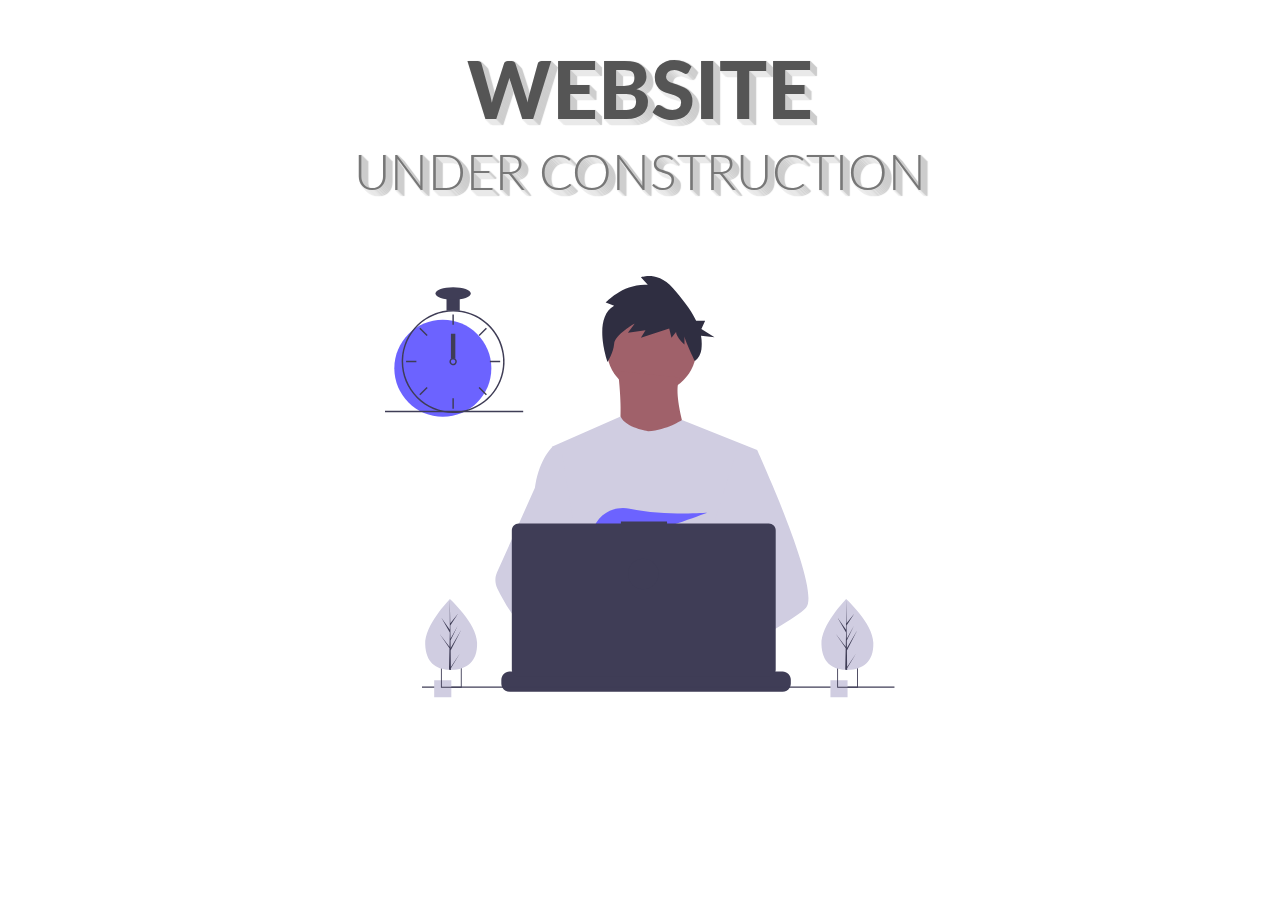
<file: index.html>
<!DOCTYPE html>
<html lang="en">
  <head>
    <meta charset="UTF-8" />
    <meta name="viewport" content="width=device-width, initial-scale=1.0" />
    <meta http-equiv="X-UA-Compatible" content="ie=edge" />

    <!-- Bootstrap -->
    <link
      rel="stylesheet"
      href="https://stackpath.bootstrapcdn.com/bootstrap/4.3.1/css/bootstrap.min.css"
      integrity="sha384-ggOyR0iXCbMQv3Xipma34MD+dH/1fQ784/j6cY/iJTQUOhcWr7x9JvoRxT2MZw1T"
      crossorigin="anonymous"
    />
    <!-- Fonts -->
    <link
      href="https://fonts.googleapis.com/css?family=Lato:400,900&display=swap"
      rel="stylesheet"
    />
    <!-- Material ui icons - google web fonts -->
    <link href="https://fonts.googleapis.com/icon?family=Material+Icons"
      rel="stylesheet">
    <!-- CSS -->
    <link rel="stylesheet" href="style.css" />
    <title>Document</title>
  </head>
  <body>
    <div class="container">
      <div class="row justify-content-center">
        <div class="col-md-10 main-title">
          <h1>Website</h1>
          <h2>under construction</h2>
        </div>
      </div>
      <div class="row align-items-center">
        <div class="col-sm-10 col-md-6 col-lg-6 svg-img p-5">
          <svg
            viewBox="0 0 834 690"
            fill="none"
            xmlns="http://www.w3.org/2000/svg"
          >
            <g id="undraw_dev_productivity_umsq 1" clip-path="url(#clip0)">
              <g id="man">
                <path
                  id="Vector"
                  d="M435.922 191.941C476.534 191.941 509.458 159.018 509.458 118.405C509.458 77.7923 476.534 44.869 435.922 44.869C395.309 44.869 362.385 77.7923 362.385 118.405C362.385 159.018 395.309 191.941 435.922 191.941Z"
                  fill="#A0616A"
                />
                <path
                  id="Vector_2"
                  d="M381.036 155.173C381.036 155.173 394.891 259.616 373.576 271.339C352.261 283.062 500.399 284.128 500.399 284.128C500.399 284.128 467.361 193.54 482.281 165.831L381.036 155.173Z"
                  fill="#A0616A"
                />
                <path
                  id="Vector_3"
                  d="M608.57 284.656L596.25 340.756L570.2 459.446L569.42 465.946L560.43 541.196L554.45 591.186L550.44 624.766C526.06 637.296 508.39 645.946 508.39 645.946C508.39 645.946 506.87 638.326 504.42 628.576C487.31 633.706 455.65 642.216 428.82 643.916C438.59 654.806 443.08 665.036 436.99 672.586C418.61 695.346 342.73 647.666 316.19 629.886C315.572 634.143 315.338 638.447 315.49 642.746L295.18 627.126L297.19 591.186L300.58 530.376L304.84 454.116C303.497 450.851 302.371 447.5 301.47 444.086C295.25 421.966 287.7 377.796 281.91 340.756C277.25 310.946 273.75 285.756 273.01 280.396C272.91 279.696 272.86 279.336 272.86 279.336L385.29 229.656C393.28 248.186 430.59 253.756 430.59 253.756C461.5 251.626 485.73 235.326 485.73 235.326L608.57 284.656Z"
                  fill="#D0CDE1"
                />
                <path
                  id="Vector_4"
                  d="M374.746 48.8468L360.997 43.3423C360.997 43.3423 389.746 11.6915 429.744 14.4439L418.494 2.05865C418.494 2.05865 445.993 -8.95021 470.992 19.9482C484.134 35.1394 499.339 52.996 508.817 73.1112H523.542L517.396 86.643L538.906 100.175L516.828 97.7442C518.144 105.154 518.346 112.719 517.428 120.189C516.48 127.661 512.667 134.473 506.793 139.187C506.793 139.187 489.741 103.891 489.741 98.387V112.148C489.741 112.148 475.992 99.7631 475.992 91.5065L468.492 101.139L464.742 86.0019L418.494 101.139L425.994 88.7543L397.245 92.8826L408.495 77.7452C408.495 77.7452 375.997 95.6348 374.746 110.772C373.497 125.909 363.984 140.253 363.984 140.253C363.984 140.253 338.498 69.4885 374.746 48.8468Z"
                  fill="#2F2E41"
                />
                <g id="rightHand">
                  <path
                    id="Vector_5"
                    d="M516.92 624.636C516.92 624.636 512.16 626.266 504.42 628.576C487.31 633.706 455.65 642.216 428.82 643.916C405.72 645.396 386.2 641.836 382.63 626.766C381.1 620.286 383.27 614.956 388 610.576C402.12 597.486 439 592.796 468.25 591.186C476.51 590.736 484.15 590.526 490.51 590.446C501.31 590.306 508.39 590.526 508.39 590.526L508.56 591.186L516.92 624.636Z"
                    fill="#A0616A"
                  />
                  <path
                    id="Vector_6"
                    d="M688.5 542.566C681.01 550.686 662.45 562.916 639.95 576.156C631.58 581.076 622.67 586.146 613.58 591.186C591.89 603.216 569.18 615.136 550.44 624.766C526.06 637.296 508.39 645.946 508.39 645.946C508.39 645.946 506.87 638.326 504.42 628.576C501.14 615.526 496.2 598.656 491.05 591.186C490.87 590.926 490.69 590.686 490.51 590.446C489.01 588.476 487.5 587.326 486.01 587.326L560.43 541.196L592.59 521.256L569.42 465.946L540.36 396.566L557.9 340.756L575.53 284.656H608.57C608.57 284.656 619.51 308.536 633.5 341.836C635.59 346.816 637.75 352.006 639.95 357.366C668.73 427.366 704.61 525.116 688.5 542.566Z"
                    fill="#D0CDE1"
                  />
                </g>
                <g id="leftHand">
                  <path
                    id="Vector_7"
                    d="M436.99 672.586C418.61 695.346 342.73 647.666 316.19 629.886C310.41 626.016 306.97 623.566 306.97 623.566L331.25 591.186L338.94 580.936C338.94 580.936 345.82 584.586 355.99 590.526C356.36 590.746 356.73 590.966 357.11 591.186C365.88 596.336 376.89 603.066 388 610.576C403.33 620.946 418.83 632.776 428.82 643.916C438.59 654.806 443.08 665.036 436.99 672.586Z"
                    fill="#A0616A"
                  />
                  <path
                    id="Vector_8"
                    d="M355.99 590.526C353.276 590.516 350.567 590.736 347.89 591.186C324.9 595.136 318.12 615.946 316.19 629.886C315.572 634.143 315.338 638.447 315.49 642.746L295.18 627.126L287.78 621.436C269.97 615.226 254.1 604.196 240.34 591.186C228.403 579.7 217.695 567.001 208.39 553.296C199.122 539.788 190.86 525.616 183.67 510.896C181.664 506.788 180.586 502.29 180.512 497.719C180.437 493.148 181.369 488.617 183.24 484.446L208.39 428.396L245.15 346.476C245.42 344.526 245.717 342.619 246.04 340.756C253.33 298.956 272.86 280.396 272.86 280.396H287.78L297.76 340.756L310.16 415.746L301.47 444.086L281.39 509.536L300.58 530.376L355.99 590.526Z"
                    fill="#D0CDE1"
                  />
                </g>
                <path
                  id="Vector_9"
                  d="M372.877 415.806L385.631 430.687C390.37 429.783 395.319 428.721 400.416 427.529L396.752 415.806L405.71 426.256C459.707 412.976 526.637 387.155 526.637 387.155C526.637 387.155 454.38 392.453 400.428 380.666C376.558 375.451 351.998 387.284 342.202 409.669C336.509 422.679 337.403 433.952 357.596 433.952C364.419 433.835 371.224 433.195 377.949 432.037L372.877 415.806Z"
                  fill="#6C63FF"
                />
              </g>
              <g id="allOther">
                <path
                  id="Vector_10"
                  d="M663.65 660.386V666.456C663.654 668.122 663.345 669.774 662.74 671.326C662.472 672.018 662.147 672.687 661.77 673.326C660.579 675.327 658.887 676.983 656.863 678.133C654.838 679.283 652.549 679.887 650.22 679.886H203.67C201.342 679.887 199.053 679.283 197.028 678.133C195.003 676.983 193.312 675.327 192.12 673.326C191.743 672.687 191.419 672.018 191.15 671.326C190.546 669.774 190.237 668.122 190.24 666.456V660.386C190.24 658.622 190.587 656.876 191.262 655.246C191.936 653.616 192.926 652.136 194.173 650.889C195.42 649.641 196.901 648.652 198.53 647.977C200.16 647.303 201.907 646.956 203.67 646.956H229.41V644.126C229.41 644.053 229.425 643.98 229.453 643.912C229.481 643.844 229.522 643.782 229.574 643.73C229.626 643.678 229.688 643.637 229.756 643.608C229.824 643.58 229.897 643.566 229.97 643.566H243.4C243.474 643.566 243.547 643.58 243.615 643.608C243.683 643.637 243.745 643.678 243.797 643.73C243.849 643.782 243.89 643.844 243.918 643.912C243.946 643.98 243.96 644.053 243.96 644.126V646.956H252.35V644.126C252.35 644.053 252.365 643.98 252.393 643.912C252.421 643.844 252.462 643.782 252.514 643.73C252.566 643.678 252.628 643.637 252.696 643.608C252.764 643.58 252.837 643.566 252.91 643.566H266.34C266.414 643.566 266.487 643.58 266.555 643.608C266.623 643.637 266.684 643.678 266.736 643.73C266.789 643.782 266.83 643.844 266.858 643.912C266.886 643.98 266.9 644.053 266.9 644.126V646.956H275.3V644.126C275.3 644.053 275.315 643.98 275.343 643.912C275.371 643.844 275.412 643.782 275.464 643.73C275.516 643.678 275.578 643.637 275.646 643.608C275.714 643.58 275.787 643.566 275.86 643.566H289.29C289.364 643.566 289.437 643.58 289.505 643.608C289.573 643.637 289.634 643.678 289.687 643.73C289.739 643.782 289.78 643.844 289.808 643.912C289.836 643.98 289.85 644.053 289.85 644.126V646.956H298.24V644.126C298.24 644.053 298.255 643.98 298.283 643.912C298.311 643.844 298.352 643.782 298.404 643.73C298.456 643.678 298.518 643.637 298.586 643.608C298.654 643.58 298.727 643.566 298.8 643.566H312.23C312.304 643.566 312.377 643.58 312.445 643.608C312.513 643.637 312.574 643.678 312.626 643.73C312.679 643.782 312.72 643.844 312.748 643.912C312.776 643.98 312.79 644.053 312.79 644.126V646.956H321.18V644.126C321.18 644.053 321.195 643.98 321.223 643.912C321.251 643.844 321.292 643.782 321.344 643.73C321.396 643.678 321.458 643.637 321.526 643.608C321.594 643.58 321.667 643.566 321.74 643.566H335.17C335.244 643.566 335.317 643.58 335.385 643.608C335.453 643.637 335.514 643.678 335.566 643.73C335.619 643.782 335.66 643.844 335.688 643.912C335.716 643.98 335.73 644.053 335.73 644.126V646.956H344.13V644.126C344.13 644.053 344.145 643.98 344.173 643.912C344.201 643.844 344.242 643.782 344.294 643.73C344.346 643.678 344.408 643.637 344.476 643.608C344.544 643.58 344.617 643.566 344.69 643.566H358.12C358.194 643.566 358.267 643.58 358.335 643.608C358.403 643.637 358.464 643.678 358.516 643.73C358.569 643.782 358.61 643.844 358.638 643.912C358.666 643.98 358.68 644.053 358.68 644.126V646.956H367.07V644.126C367.07 644.053 367.085 643.98 367.113 643.912C367.141 643.844 367.182 643.782 367.234 643.73C367.286 643.678 367.348 643.637 367.416 643.608C367.484 643.58 367.557 643.566 367.63 643.566H472.83C472.904 643.566 472.977 643.58 473.045 643.608C473.113 643.637 473.174 643.678 473.227 643.73C473.279 643.782 473.32 643.844 473.348 643.912C473.376 643.98 473.39 644.053 473.39 644.126V646.956H481.79V644.126C481.79 644.053 481.805 643.98 481.833 643.912C481.861 643.844 481.902 643.782 481.954 643.73C482.006 643.678 482.068 643.637 482.136 643.608C482.204 643.58 482.277 643.566 482.35 643.566H495.78C495.928 643.568 496.07 643.627 496.175 643.732C496.279 643.836 496.339 643.978 496.34 644.126V646.956H504.73V644.126C504.73 644.053 504.745 643.98 504.773 643.912C504.801 643.844 504.842 643.782 504.894 643.73C504.946 643.678 505.008 643.637 505.076 643.608C505.144 643.58 505.217 643.566 505.29 643.566H518.72C518.794 643.566 518.867 643.58 518.935 643.608C519.003 643.637 519.065 643.678 519.117 643.73C519.169 643.782 519.21 643.844 519.238 643.912C519.266 643.98 519.28 644.053 519.28 644.126V646.956H527.67V644.126C527.67 644.053 527.685 643.98 527.713 643.912C527.741 643.844 527.782 643.782 527.834 643.73C527.886 643.678 527.948 643.637 528.016 643.608C528.084 643.58 528.157 643.566 528.23 643.566H541.66C541.734 643.566 541.807 643.58 541.875 643.608C541.943 643.637 542.005 643.678 542.057 643.73C542.109 643.782 542.15 643.844 542.178 643.912C542.206 643.98 542.22 644.053 542.22 644.126V646.956H550.62V644.126C550.62 644.053 550.635 643.98 550.663 643.912C550.691 643.844 550.732 643.782 550.784 643.73C550.836 643.678 550.898 643.637 550.966 643.608C551.034 643.58 551.107 643.566 551.18 643.566H564.61C564.757 643.568 564.898 643.628 565.001 643.733C565.104 643.838 565.161 643.979 565.16 644.126V646.956H573.56V644.126C573.56 644.053 573.575 643.98 573.603 643.912C573.631 643.844 573.672 643.782 573.724 643.73C573.776 643.678 573.838 643.637 573.906 643.608C573.974 643.58 574.047 643.566 574.12 643.566H587.55C587.624 643.566 587.697 643.58 587.765 643.608C587.833 643.637 587.895 643.678 587.947 643.73C587.999 643.782 588.04 643.844 588.068 643.912C588.096 643.98 588.111 644.053 588.11 644.126V646.956H596.5V644.126C596.5 644.053 596.515 643.98 596.543 643.912C596.571 643.844 596.612 643.782 596.664 643.73C596.716 643.678 596.778 643.637 596.846 643.608C596.914 643.58 596.987 643.566 597.06 643.566H610.49C610.564 643.566 610.637 643.58 610.705 643.608C610.773 643.637 610.835 643.678 610.887 643.73C610.939 643.782 610.98 643.844 611.008 643.912C611.036 643.98 611.051 644.053 611.05 644.126V646.956H650.22C651.984 646.956 653.731 647.303 655.36 647.977C656.99 648.652 658.471 649.641 659.718 650.889C660.965 652.136 661.954 653.616 662.629 655.246C663.304 656.876 663.651 658.622 663.65 660.386Z"
                  fill="#3F3D56"
                />
                <path
                  id="Vector_11"
                  d="M833.5 671.326H60.5002V673.326H833.5V671.326Z"
                  fill="#3F3D56"
                />
                <path
                  id="Vector_12"
                  d="M627.695 404.757H461.252V401.326H385.78V404.757H218.651C215.665 404.757 212.801 405.943 210.69 408.054C208.579 410.166 207.392 413.029 207.392 416.015V643.927C207.392 646.913 208.578 649.776 210.69 651.888C212.801 653.999 215.665 655.185 218.651 655.185H627.695C630.68 655.185 633.544 653.999 635.656 651.888C637.767 649.776 638.953 646.913 638.953 643.927V416.015C638.953 414.537 638.662 413.073 638.096 411.707C637.53 410.341 636.701 409.1 635.656 408.054C634.61 407.009 633.369 406.179 632.003 405.614C630.637 405.048 629.173 404.757 627.695 404.757Z"
                  fill="#3F3D56"
                />
                <path
                  id="Vector_13"
                  d="M108.446 661.223H80.446V689.223H108.446V661.223Z"
                  fill="#D0CDE1"
                />
                <path
                  id="Vector_14"
                  d="M91.45 639.223V673.223H125.45V639.223H91.45ZM123.97 671.743H92.92V640.703H123.97V671.743Z"
                  fill="#3F3D56"
                />
                <path
                  id="Vector_15"
                  d="M756.446 661.223H728.446V689.223H756.446V661.223Z"
                  fill="#D0CDE1"
                />
                <path
                  id="Vector_16"
                  d="M739.45 639.223V673.223H773.45V639.223H739.45ZM771.97 671.743H740.92V640.703H771.97V671.743Z"
                  fill="#3F3D56"
                />
                <path
                  id="Vector_17"
                  d="M94.5801 230.113C138.399 230.113 173.921 194.591 173.921 150.773C173.921 106.954 138.399 71.4324 94.5801 71.4324C50.7616 71.4324 15.2396 106.954 15.2396 150.773C15.2396 194.591 50.7616 230.113 94.5801 230.113Z"
                  fill="#6C63FF"
                />
                <path
                  id="Vector_18"
                  d="M122.229 56.49C115.045 55.5764 107.775 55.5764 100.591 56.49C84.5863 58.5914 69.5206 65.2399 57.1812 75.6466C44.8419 86.0533 35.747 99.7814 30.9756 115.202C28.8056 122.229 27.5767 129.514 27.3211 136.864C27.2851 137.886 27.261 138.92 27.261 139.954C27.2833 162.265 36.1561 183.655 51.9323 199.431C67.7084 215.208 89.0991 224.08 111.41 224.103C113.201 224.103 114.992 224.043 116.759 223.934C120.908 223.674 125.03 223.103 129.093 222.227C148.495 218.055 165.798 207.161 177.947 191.468C190.096 175.776 196.308 156.295 195.487 136.467C194.666 116.638 186.864 97.7381 173.459 83.104C160.054 68.4699 141.909 59.0436 122.229 56.49H122.229ZM137.748 217.347H137.736C130.959 219.659 123.905 221.062 116.759 221.518C114.992 221.638 113.201 221.698 111.41 221.698C89.7379 221.672 68.9613 213.051 53.6369 197.727C38.3126 182.402 29.6917 161.626 29.6652 139.954C29.6652 138.92 29.6892 137.886 29.7253 136.864C30.5517 115.744 39.5159 95.7617 54.7414 81.1009C69.9669 66.4401 90.2733 58.2371 111.41 58.209C130.776 58.2101 149.513 65.0866 164.283 77.6132C179.052 90.1399 188.895 107.503 192.057 126.61C195.22 145.716 191.496 165.325 181.55 181.942C171.604 198.559 156.082 211.106 137.748 217.347H137.748Z"
                  fill="#3F3D56"
                />
                <path
                  id="Vector_19"
                  d="M112.612 63.0175H110.208V79.8473H112.612V63.0175Z"
                  fill="#3F3D56"
                />
                <path
                  id="Vector_20"
                  d="M57.8578 84.7016L56.1577 86.4017L68.0582 98.3021L69.7582 96.6021L57.8578 84.7016Z"
                  fill="#3F3D56"
                />
                <path
                  id="Vector_21"
                  d="M34.4738 138.752V141.156H51.3035V138.752H34.4738Z"
                  fill="#3F3D56"
                />
                <path
                  id="Vector_22"
                  d="M56.1577 193.506L57.8578 195.206L69.7582 183.305L68.0582 181.605L56.1577 193.506Z"
                  fill="#3F3D56"
                />
                <path
                  id="Vector_23"
                  d="M153.061 96.602L154.762 98.3021L166.662 86.4016L164.962 84.7016L153.061 96.602Z"
                  fill="#3F3D56"
                />
                <path
                  id="Vector_24"
                  d="M171.516 138.752V141.156H188.346V138.752H171.516Z"
                  fill="#3F3D56"
                />
                <path
                  id="Vector_25"
                  d="M154.762 181.605L153.061 183.305L164.962 195.206L166.662 193.506L154.762 181.605Z"
                  fill="#3F3D56"
                />
                <path
                  id="Vector_26"
                  d="M112.612 200.06H110.208V216.89H112.612V200.06Z"
                  fill="#3F3D56"
                />
                <path
                  id="Vector_27"
                  d="M122.229 35.3686H100.591V57.0069H122.229V35.3686Z"
                  fill="#3F3D56"
                />
                <path
                  id="Vector_28"
                  d="M111.41 38.975C127.344 38.975 140.261 34.4002 140.261 28.7569C140.261 23.1136 127.344 18.5388 111.41 18.5388C95.4759 18.5388 82.5588 23.1136 82.5588 28.7569C82.5588 34.4002 95.4759 38.975 111.41 38.975Z"
                  fill="#3F3D56"
                />
                <path
                  id="Vector_29"
                  d="M226 220.44H0V222.844H226V220.44Z"
                  fill="#3F3D56"
                />
              </g>
              <g id="clock">
                <path
                  id="Vector_30"
                  d="M115.016 94.2729H107.803V135.145H115.016V94.2729Z"
                  fill="#3F3D56"
                />
                <path
                  id="Vector_31"
                  d="M115.016 135.145C113.976 134.365 112.71 133.943 111.41 133.943C110.109 133.943 108.844 134.365 107.803 135.145C107.091 135.686 106.505 136.375 106.084 137.165C105.552 138.181 105.322 139.329 105.421 140.473C105.52 141.616 105.944 142.707 106.643 143.617C107.343 144.527 108.288 145.218 109.368 145.608C110.447 145.998 111.616 146.07 112.735 145.817C113.855 145.564 114.878 144.996 115.685 144.179C116.492 143.363 117.048 142.333 117.288 141.211C117.528 140.088 117.441 138.921 117.039 137.846C116.636 136.771 115.934 135.834 115.016 135.145H115.016ZM111.41 143.56C110.454 143.557 109.539 143.176 108.863 142.501C108.187 141.825 107.806 140.909 107.803 139.954C107.808 139.224 108.03 138.513 108.441 137.91C108.793 137.4 109.271 136.989 109.828 136.718C110.385 136.447 111.003 136.324 111.622 136.361C112.241 136.398 112.84 136.595 113.361 136.931C113.881 137.267 114.306 137.732 114.595 138.281C114.883 138.83 115.025 139.444 115.007 140.063C114.988 140.683 114.811 141.288 114.49 141.818C114.17 142.349 113.718 142.788 113.179 143.093C112.639 143.399 112.03 143.559 111.41 143.56V143.56Z"
                  fill="#3F3D56"
                />
              </g>
              <g id="leftTree">
                <path
                  id="Vector_32"
                  d="M150.594 599.754C151.527 631.704 132.859 643.413 109.43 644.097C108.886 644.113 108.345 644.123 107.805 644.126C106.719 644.135 105.643 644.117 104.577 644.072C83.3891 643.193 66.6173 631.945 65.7495 602.232C64.8515 571.482 103.018 531.529 105.882 528.574L105.887 528.571C105.996 528.458 106.052 528.402 106.052 528.402C106.052 528.402 149.661 567.807 150.594 599.754Z"
                  fill="#D0CDE1"
                />
                <path
                  id="Vector_33"
                  d="M107.744 639.255L122.626 617.124L107.774 641.636L107.805 644.126C106.719 644.135 105.643 644.117 104.577 644.072L105.316 612.06L105.295 611.813L105.323 611.766L105.393 608.741L89.0953 585.078L105.374 606.477L105.432 607.116L105.989 582.93L91.9123 558.397L106.029 578.681L105.882 528.574L105.882 528.407L105.887 528.571L106.822 568.062L119.651 552.021L106.864 571.464L107.144 593.098L118.949 571.984L107.187 596.279L107.343 608.309L124.512 578.897L107.395 612.505L107.744 639.255Z"
                  fill="#3F3D56"
                />
              </g>
              <g id="righTree">
                <path
                  id="Vector_34"
                  d="M798.594 599.754C799.527 631.704 780.859 643.413 757.43 644.097C756.886 644.113 756.345 644.123 755.805 644.126C754.719 644.135 753.643 644.117 752.577 644.072C731.389 643.193 714.617 631.945 713.75 602.232C712.852 571.482 751.018 531.529 753.882 528.574L753.887 528.571C753.996 528.458 754.052 528.402 754.052 528.402C754.052 528.402 797.661 567.807 798.594 599.754Z"
                  fill="#D0CDE1"
                />
                <path
                  id="Vector_35"
                  d="M755.744 639.255L770.626 617.124L755.774 641.636L755.805 644.126C754.719 644.135 753.643 644.117 752.577 644.072L753.316 612.06L753.295 611.813L753.323 611.766L753.393 608.741L737.095 585.078L753.374 606.477L753.432 607.116L753.989 582.93L739.912 558.397L754.029 578.681L753.882 528.574L753.882 528.407L753.887 528.571L754.822 568.062L767.651 552.021L754.864 571.464L755.144 593.098L766.949 571.984L755.187 596.279L755.343 608.309L772.512 578.897L755.395 612.505L755.744 639.255Z"
                  fill="#3F3D56"
                />
              </g>
              <g id="pc-circle">
                <path
                  id="Vector_36"
                  d="M422.5 512.326C436.307 512.326 447.5 501.133 447.5 487.326C447.5 473.519 436.307 462.326 422.5 462.326C408.693 462.326 397.5 473.519 397.5 487.326C397.5 501.133 408.693 512.326 422.5 512.326Z"
                  fill="#3F3D56"
                />
              </g>
            </g>
            <defs>
              <clipPath id="clip0">
                <rect width="833.5" height="689.223" fill="white" />
              </clipPath>
            </defs>
          </svg>
        </div>
      </div>
     
    </div>
      <!-- <footer class="footer">
        <div class="container text-center">
          <span>your-website-name.com</span>
        </div>
      </footer> -->

    <!-- Optional JavaScript -->
    <!-- jQuery first, then Popper.js, then Bootstrap JS -->
    <script
      src="https://code.jquery.com/jquery-3.3.1.slim.min.js"
      integrity="sha384-q8i/X+965DzO0rT7abK41JStQIAqVgRVzpbzo5smXKp4YfRvH+8abtTE1Pi6jizo"
      crossorigin="anonymous"
    ></script>
    <script
      src="https://cdnjs.cloudflare.com/ajax/libs/popper.js/1.14.3/umd/popper.min.js"
      integrity="sha384-ZMP7rVo3mIykV+2+9J3UJ46jBk0WLaUAdn689aCwoqbBJiSnjAK/l8WvCWPIPm49"
      crossorigin="anonymous"
    ></script>
    <script
      src="https://stackpath.bootstrapcdn.com/bootstrap/4.1.3/js/bootstrap.min.js"
      integrity="sha384-ChfqqxuZUCnJSK3+MXmPNIyE6ZbWh2IMqE241rYiqJxyMiZ6OW/JmZQ5stwEULTy"
      crossorigin="anonymous"
    ></script>
  </body>
</html>
</file>
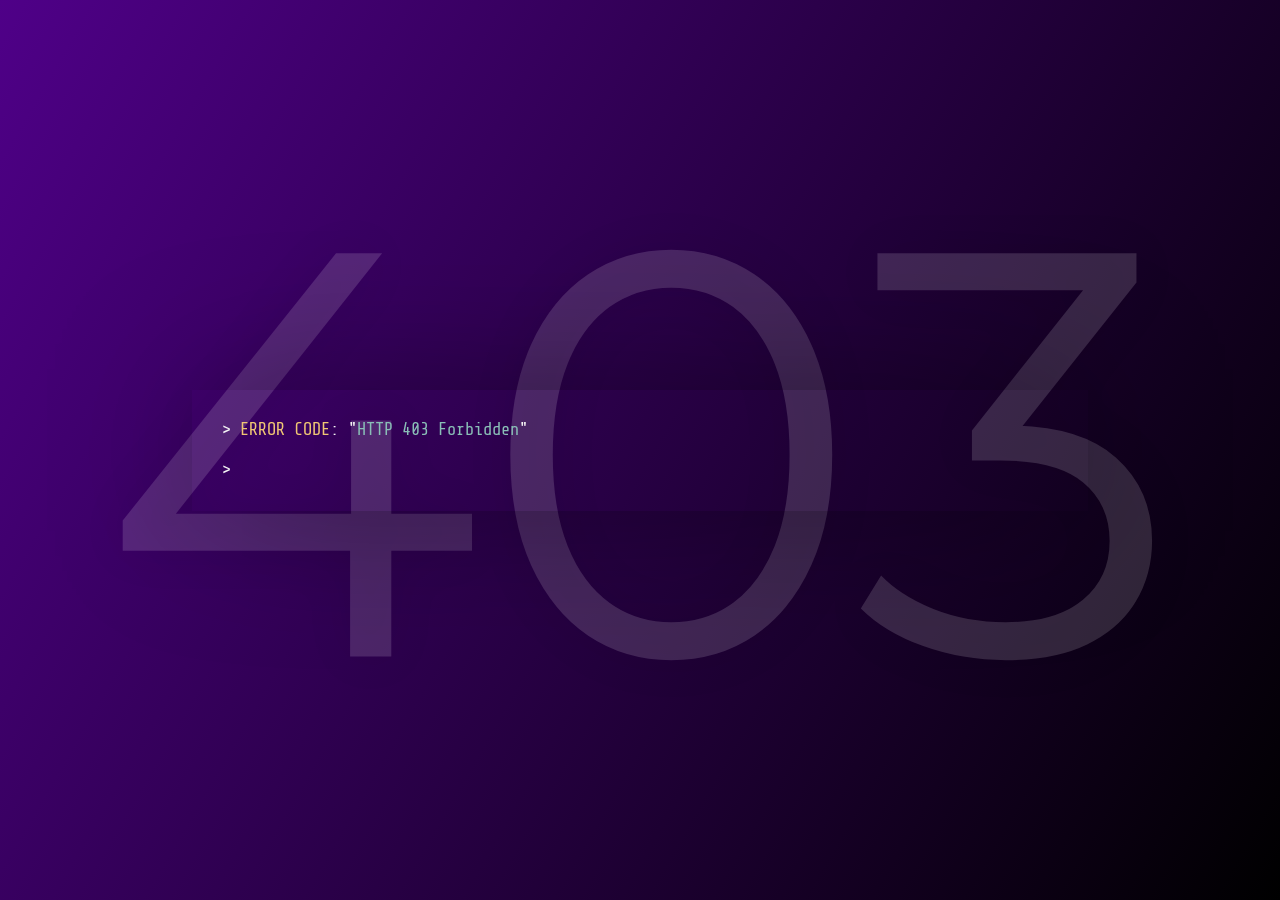
<file: 403/index.html>
<!DOCTYPE html>
<html lang="en" >

<head>
  <meta charset="UTF-8">
  <title>403 Forbidden Console Theme</title>
  <meta name="viewport" content="width=device-width, initial-scale=1">
   
      <link rel="stylesheet" href="css/style.css">

</head>

<body>

  <h1>403</h1>
<div><p>> <span>ERROR CODE</span>: "<i>HTTP 403 Forbidden</i>"</p>
<p>> <span>ERROR DESCRIPTION</span>: "<i>Access Denied. You Do Not Have The Permission To Access This Page On This Server</i>"</p>
<p>> <span>ERROR POSSIBLY CAUSED BY</span>: [<b>execute access forbidden, read access forbidden, write access forbidden, ssl required, ssl 128 required, ip address rejected, client certificate required, site access denied, too many users, invalid configuration, password change, mapper denied access, client certificate revoked, directory listing denied, client access licenses exceeded, client certificate is untrusted or invalid, client certificate has expired or is not yet valid, passport logon failed, source access denied, infinite depth is denied, too many requests from the same client ip</b>...]</p>
<p>> <span>SOME PAGES ON THIS SERVER THAT YOU DO HAVE PERMISSION TO ACCESS</span>: [<a href="/">Home Page</a>, <a href="/">About Us</a>, <a href="/">Contact Us</a>, <a href="/">Blog</a>...]</p><p>> <span>HAVE A NICE DAY :-)</span></p>
</div>

 <script  src="js/index.js"></script>

</body>

</html>
</file>
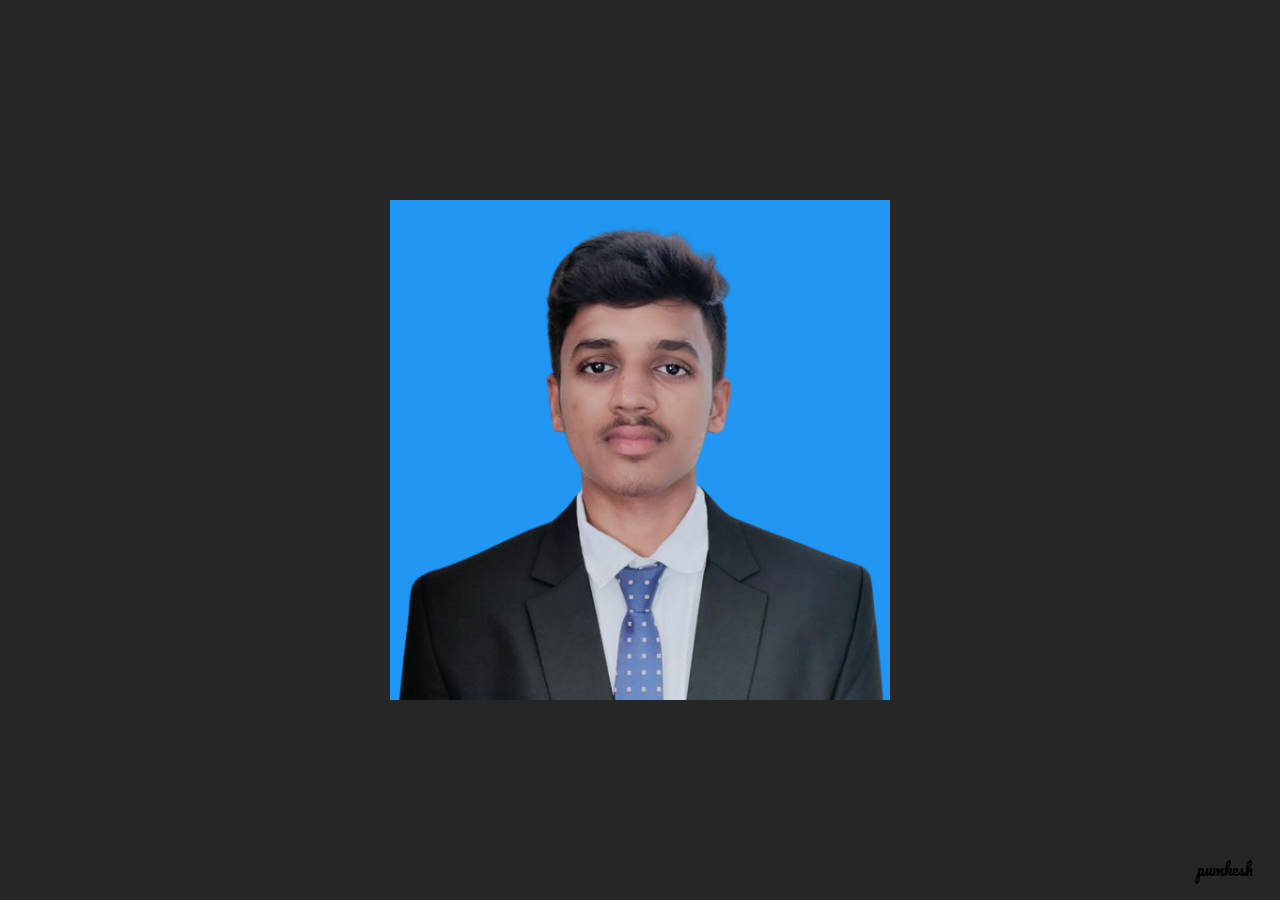
<file: akshai/index.html>
<!DOCTYPE html>
<html lang="en">
<head>
    <meta charset="UTF-8">
    <meta name="viewport" content="width=device-width, initial-scale=1.0">
    <meta http-equiv="X-UA-Compatible" content="ie=edge">
    <title>Image Hover Effects</title>
    <link rel="stylesheet" type="text/css" href="assets/main.css"/>
</head>
<body>
    <div class="box">
        <div class="figure">
            <img src="assets/image.png">
            <div class="caption">
                <div class="about">
                    <h2>Akshai</h2>
                    <p>A class ఎర్రిపుకు.</p>
                </div>
            </div>
        </div>
    </div>
    <footer>pumkesh</footer>
</body>
</html>
</file>
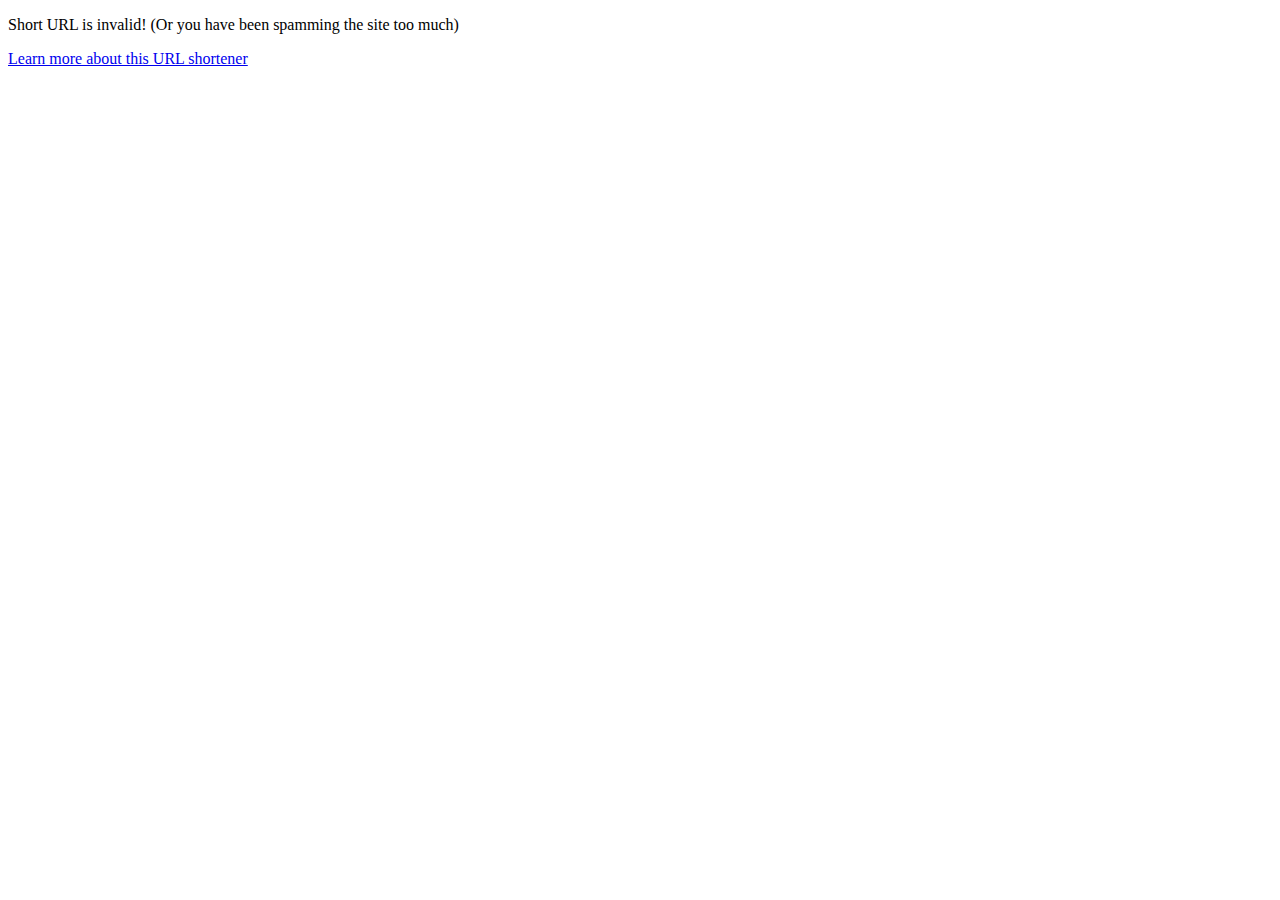
<file: sh/index.html>
<!DOCTYPE html>
<html>
  <head>
    <meta charset="utf-8" />
    <meta
      name="viewport"
      content="minimum-scale=1, initial-scale=1, width=device-width"
    />
    <title>Invalid URL!</title>
  </head>
  <body>
    <p>Short URL is invalid! (Or you have been spamming the site too much)</p>
    <p>
      <a href="https://github.com/nelsontky/gh-pages-url-shortener">
        Learn more about this URL shortener
      </a>
    </p>
  </body>
</html>
</file>
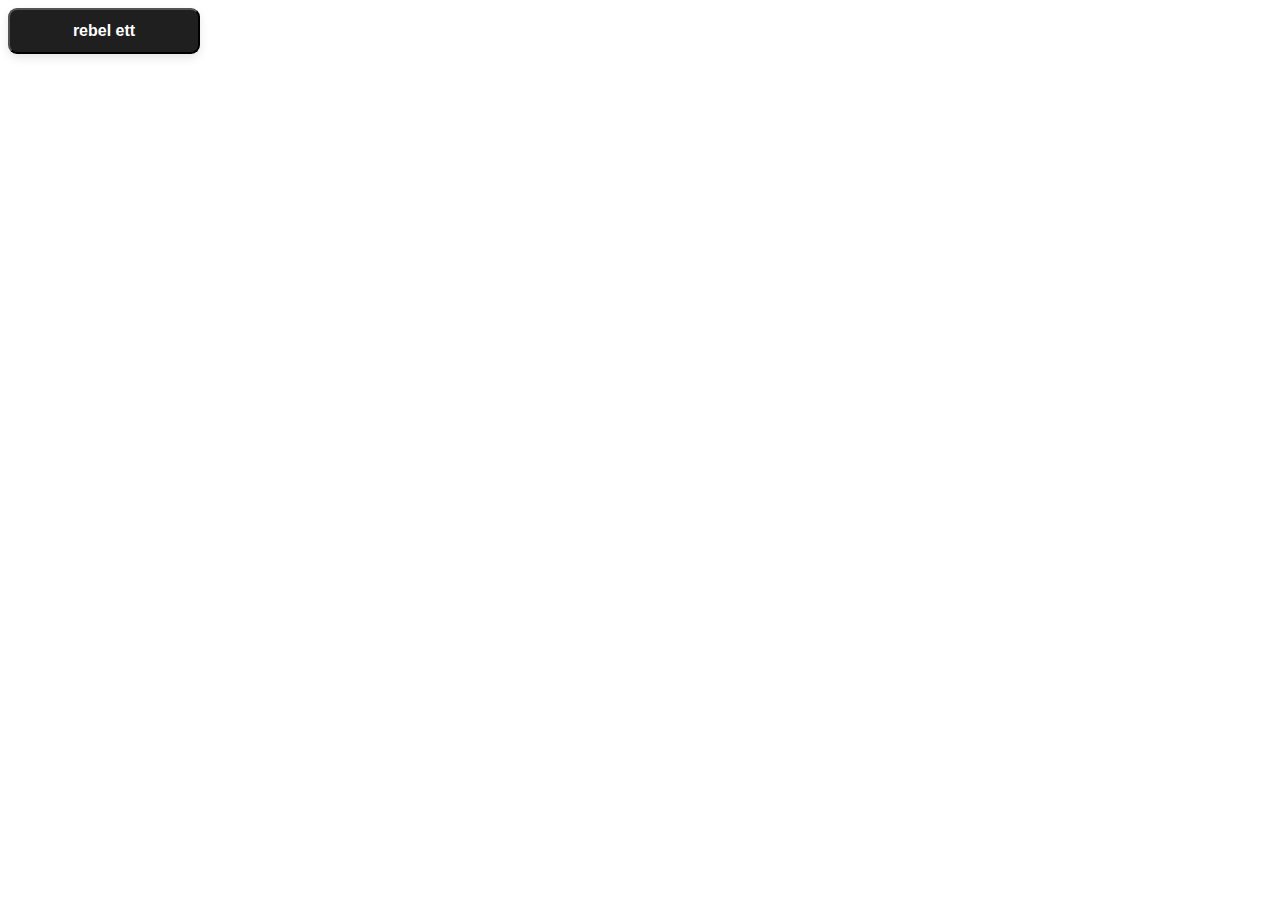
<file: swap/index.html>
<!DOCTYPE html>
<html lang="en">
<head>
    <meta charset="UTF-8">
    <script async src="//jsfiddle.net/ztx5rsk3/1/embed/"></script>
    <meta http-equiv="X-UA-Compatible" content="IE=edge">
    <meta name="viewport" content="width=device-width, initial-scale=1.0">
    <script type="text/javascript">
  window.__SIDESHIFT__ = {
    parentAffiliateId: "mcrMEdiAG",
    defaultDepositMethodId: "usdcarbitrum",
    defaultSettleMethodId: "btc",
    settleAddress: undefined,
    type: "variable",
    settleAmount: undefined,
  }
</script>
<script src="https://sideshift.ai/static/js/main.js"></script>
    <title>rebel swap</title>
</head>
<body>
    <style scoped>
#sideshift-modal-button {
  -webkit-appearance: none;
  background: #1f1f1f;
  border-radius: 9px;
  box-shadow: 0px 4px 10px rgba(0, 0, 0, 0.1);
  color: #fff;
  cursor: pointer;
  font-size: 1rem;
  letter-spacing: 0px;
  margin: 0 auto 1rem auto;
  min-width: 12rem;
  padding: 0.75rem 1rem;
  position: relative;
  text-decoration: none;
  text-transform: none;
  font-weight: 700;
  z-index: 2;
}

#sideshift-modal-button:hover {
  background-image: linear-gradient(
    90deg,
    #f7931a 0%,
    #f7bf10 50%,
    #f7931a 100%
  );
  border: 1px solid #f7931a;
  color: #1f1f1f;
}
</style>

<button onClick="window.sideshift.show()" id="sideshift-modal-button">
rebel ett
</button>
</body>
</html>
</file>
<file: style.css>
*{
    margin: 0;
    padding: 0;
    box-sizing: border-box;
}

html{
    font-size: 62.5%; /* 1rem = 10px */
}

body{
    font-family: "Lato", sans-serif;
    font-weight: 400;
    line-height: 1.7;
    color: #777;
    
}

.main-title{
    text-align: center;
    margin-top: 4rem;
    margin-bottom: 8rem;
    text-shadow: 
    1px 0px 1px #ccc, 0px 1px 1px #eee, 
    2px 1px 1px #ccc, 1px 2px 1px #eee,
    3px 2px 1px #ccc, 2px 3px 1px #eee,
    4px 3px 1px #ccc, 3px 4px 1px #eee,
    5px 4px 1px #ccc, 4px 5px 1px #eee,
    6px 5px 1px #ccc, 5px 6px 1px #eee,
    7px 6px 1px #ccc;
}

.main-title h1{
    font-size: 7rem;
    text-transform: uppercase;
    font-weight: 800;
    color: #555;
}

.main-title h2{
    font-size: 4rem;
    font-weight: 300;
    text-transform: uppercase;
}

.svg-img{
   display: block;
   margin: auto;
}

svg{
    display: block;
   margin: auto;
}

#clock{
    animation: clockHand 5s infinite linear;
    
    
    transform-box: fill-box;
    transform-origin: bottom;
}

#leftTree, #righTree{
    animation: tree 2s ease-in-out infinite alternate;
    transform-box: fill-box;
    transform-origin: bottom;
}

#man{
    animation: manBody 1s ease-in-out infinite alternate;
    transform-box: fill-box;
    transform-origin: bottom;
}

#pc-circle{
    fill: #6ace66;
    stroke-width: 4;
    animation: change-light 4s linear infinite alternate;
}

.footer {
    position: absolute;
    bottom: 0;
    width: 100%;
    height: 35px;
    line-height: 35px;
    background-color: #f5f5f5;
    font-size: 1.3rem;
}

@keyframes clockHand{
    from{
        transform: rotateZ(0deg);
    }
    from{
        transform: rotateZ(-360deg);
    }
}

@keyframes manBody{
    from{
        transform: rotateX(0deg);
    }
    to{
        transform: rotateX(10deg);
    }
}

@keyframes tree{
    from{
        transform: rotateZ(10deg);
    }
    to{
        transform: rotateZ(-20deg);
    }
}

@keyframes change-light {
    0% {
        stroke: #cd61f8;
      }
      25% {
        stroke: #6ace66;
      }
      75% {
        stroke: #2995c0;
      }
      100% {
        stroke: #e92949;
      }
  }

  /* Media Queries */

  @media (min-width: 640px){
    .main-title h1{
        font-size: 5rem;
        text-transform: uppercase;
        font-weight: 700;
        color: #555;
    }
    
    .main-title h2{
        font-size: 3rem;
        font-weight: 300;
        text-transform: uppercase;
    }
    
     
    }
     
    @media (min-width: 768px){
        .main-title h1{
            font-size: 6rem;
            text-transform: uppercase;
            font-weight: 800;
            color: #555;
        }
        
        .main-title h2{
            font-size: 4rem;
            font-weight: 300;
            text-transform: uppercase;
        }
    
     
    }
     
    @media (min-width: 1024px){
     
        .main-title h1{
            font-size: 7rem;
            text-transform: uppercase;
            font-weight: 900;
            color: #555;
        }
        
        .main-title h2{
            font-size: 5rem;
            font-weight: 300;
            text-transform: uppercase;
        }
     
    }
     
    @media (min-width: 1200px){
     
        .main-title h1{
            font-size: 8rem;
            text-transform: uppercase;
            font-weight: 900;
            color: #555;
        }
        
        .main-title h2{
            font-size: 5rem;
            font-weight: 300;
            text-transform: uppercase;
        }

        .main-title{
            text-align: center;
            margin-top: 4rem;
            margin-bottom: 4rem;
        }
        
     
    }
</file>
<file: 403/css/style.css>
@import url("https://fonts.googleapis.com/css?family=Share+Tech+Mono|Montserrat:700");

* {
    margin: 0;
    padding: 0;
    border: 0;
    font-size: 100%;
    font: inherit;
    vertical-align: baseline;
    box-sizing: border-box;
    color: inherit;
}

body {
    background-image: linear-gradient(120deg, #4f0088 0%, #000000 100%);
    height: 100vh;
}

h1 {
    font-size: 45vw;
    text-align: center;
    position: fixed;
    width: 100vw;
    z-index: 1;
    color: #ffffff26;
    text-shadow: 0 0 50px rgba(0, 0, 0, 0.07);
    top: 50%;
    -webkit-transform: translateY(-50%);
            transform: translateY(-50%);
    font-family: "Montserrat", monospace;
}

div {
    background: rgba(0, 0, 0, 0);
    width: 70vw;
    position: relative;
    top: 50%;
    -webkit-transform: translateY(-50%);
            transform: translateY(-50%);
    margin: 0 auto;
    padding: 30px 30px 10px;
    box-shadow: 0 0 150px -20px rgba(0, 0, 0, 0.5);
    z-index: 3;
}

P {
    font-family: "Share Tech Mono", monospace;
    color: #f5f5f5;
    margin: 0 0 20px;
    font-size: 17px;
    line-height: 1.2;
}

span {
    color: #f0c674;
}

i {
    color: #8abeb7;
}

div a {
    text-decoration: none;
}

b {
    color: #81a2be;
}

a.avatar {
    position: fixed;
    bottom: 15px;
    right: -100px;
    -webkit-animation: slide 0.5s 4.5s forwards;
            animation: slide 0.5s 4.5s forwards;
    display: block;
    z-index: 4
}

a.avatar img {
    border-radius: 100%;
    width: 44px;
    border: 2px solid white;
}

@-webkit-keyframes slide {
    from {
        right: -100px;
        -webkit-transform: rotate(360deg);
                transform: rotate(360deg);
        opacity: 0;
    }
    to {
        right: 15px;
        -webkit-transform: rotate(0deg);
                transform: rotate(0deg);
        opacity: 1;
    }
}

@keyframes slide {
    from {
        right: -100px;
        -webkit-transform: rotate(360deg);
                transform: rotate(360deg);
        opacity: 0;
    }
    to {
        right: 15px;
        -webkit-transform: rotate(0deg);
                transform: rotate(0deg);
        opacity: 1;
    }
}
</file>
<file: akshai/assets/main.css>
@import url('https://fonts.googleapis.com/css?family=Pacifico');

body
{
    margin: 0;
    padding: 0;
    font-family: sans-serif;
    background: #262626;
}
body::-webkit-scrollbar {
    width: 0px;
}
.box
{
    position: absolute;
    top: 50%;
    left: 50%;
    transform: translate(-50%,-50%);
    width: 500px;
    height: 500px;
    background: #00bcd4;
    overflow: hidden;
}
.figure
{
    width: 100%;
    height: 100%;
    overflow: hidden;
}
@media only screen and (max-width: 767px) {
    /* CSS rules for screens smaller than 767px go here */
  }
.figure img
{
    width: 100%;
    transition: .5s;
}
.box:hover .figure img
{
    transform: scale(0);
}
.caption
{
    position: absolute;
    top: 0;
    left: 0;
    width: 100%;
    height: 100%;
    background: #e91e63;
    transform: scale(2);
    opacity: 0;
    transition: .5s;
}
.box:hover .caption
{   
    transform: scale(1);
    opacity: 1;
}
.about
{
    position: absolute;
    top: 50%;
    transform: translateY(-50%);
    padding: 40px;
    box-sizing: border-box;
    text-align: center;
}
.about h2
{
    color: #fff;
    margin: 0;
    padding: 0;
    text-transform: uppercase;
    font-size: 30px;
}
.about p
{
    color: #fff;
    margin: 20px 0 0;
    padding: 0;
    font-size: 16px;
}

footer{
  top: 95%;
  left: 93.5%;
  position: absolute;
  font-family: 'Pacifico', cursive;
}
</file>
